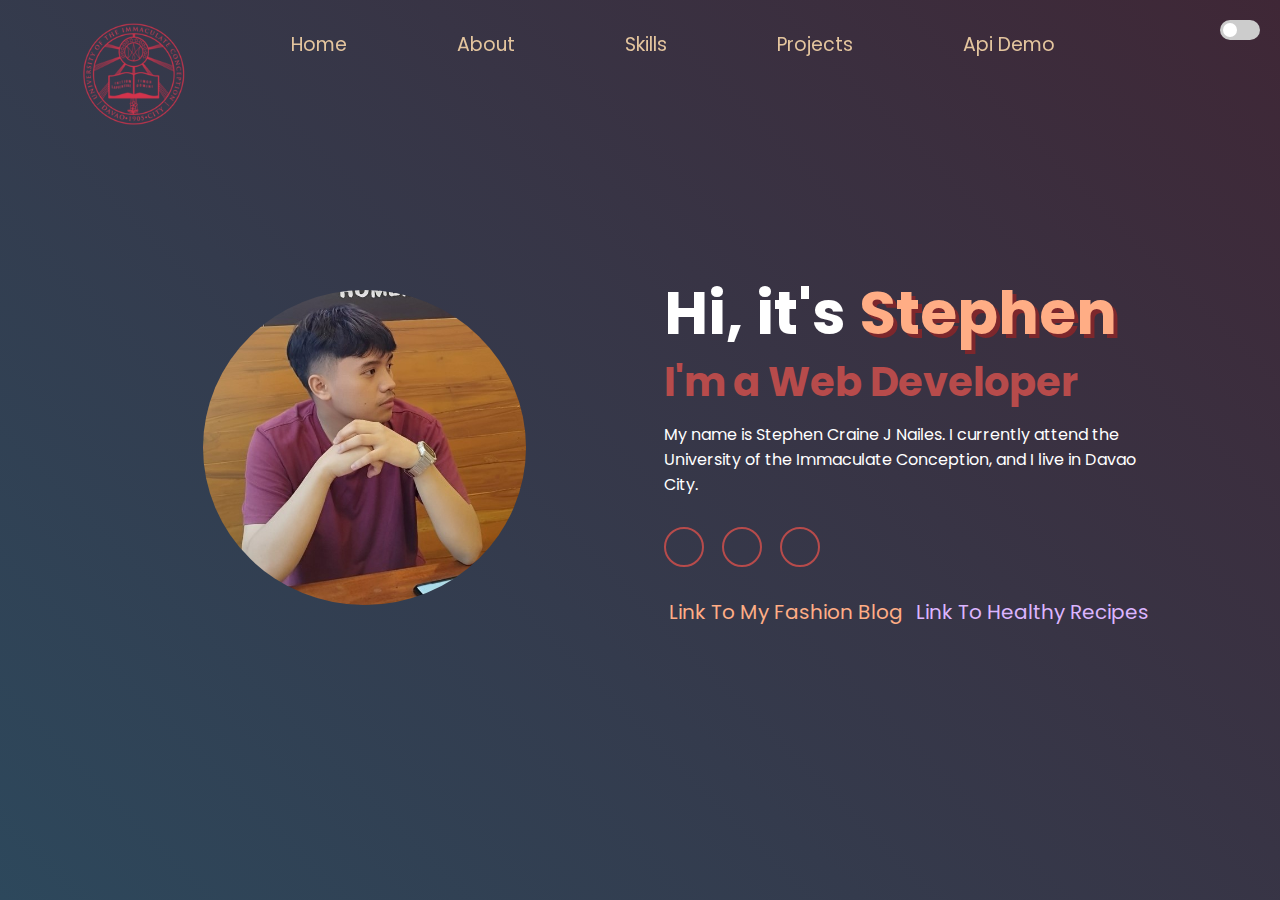
<file: index.html>
<!DOCTYPE html>
<html lang="en">
<head>
    <meta charset="UTF-8">
    <meta name="viewport" content="width=device-width, initial-scale=1.0">
    <title>Student Portfolio</title>
    <link rel="stylesheet" href="/css/style.css">
    <link rel="stylesheet" href="https://cdnjs.cloudflare.com/ajax/libs/font-awesome/6.6.0/css/all.min.css" 
          integrity="sha512-Kc323vGBEqzTmouAECnVceyQqyqdsSiqLQISBL29aUW4U/M7pSPA/gEUZQqv1cwx4OnYxTxve5UMg5GT6L4JJg==" 
          crossorigin="anonymous" referrerpolicy="no-referrer" />
</head>
<link rel="icon" href="/assets/uic-logo2.ico" type="image/x-icon">
<body>
    <header>
        <nav>
            <a href="https://www.uic.edu.ph/" target="_blank">
                <img src="/assets/UIC LOGO.png" alt="university logo" class="logo">
                    </a>
                        <ul>
                            <li><a href="index.html">Home</a></li>
                            <li><a href="about.html">About</a></li> 
                            <li><a href="skill.html">Skills</a></li> 
                            <li><a href="project.html">Projects</a></li>
                            <li><a href="api.html">Api Demo</a></li>
                        </ul>   
                    </nav>
                    <label class="switch">
                        <input type="checkbox" id="dark-mode-toggle">
                        <span class="slider round"></span>
                      </label>
                      <div class="hamburger">
                        <span></span>
                        <span></span>
                        <span></span>
                    </div>
            </header>
    <section class="home">
    <div class="home-img">
<a href="reference.html">
<img src="/assets/123.jpg" alt="profile image" class="profile-img">
    </a>
        </div>
            <div class="home-content">
                <h1>Hi, it's <span>Stephen</span></h1>
                    <h3 class="web">I'm a <span>Web Developer</span></h3>
                        <p>My name is Stephen Craine J Nailes.
                            I currently attend the University of the Immaculate Conception, and I live in Davao City.</p>
            <div class="social-icons">
                    <a href="https://github.com/Nailes-UIC" target="_blank">
                        <i class="fa-brands fa-github" aria-hidden="true"></i>
                            </a>
                                <a href="https://www.facebook.com/StephenNailes24" target="_blank">
                                    <i class="fa-brands fa-facebook" aria-hidden="true"></i>
                                </a>
                            <a href="https://www.instagram.com/stephen_selian" target="_blank">
                        <i class="fa-brands fa-instagram" aria-hidden="true"></i>
                    </a>
                </div>
            <a class="blog" href="fashion blog/fashionblog.html">Link To My Fashion Blog</a>
            <a class="food" href="/food-recipe/food.html">Link To Healthy Recipes</a>
        </div>
<script src="/javascript/script.js"></script>
</body>
</html>
</file>
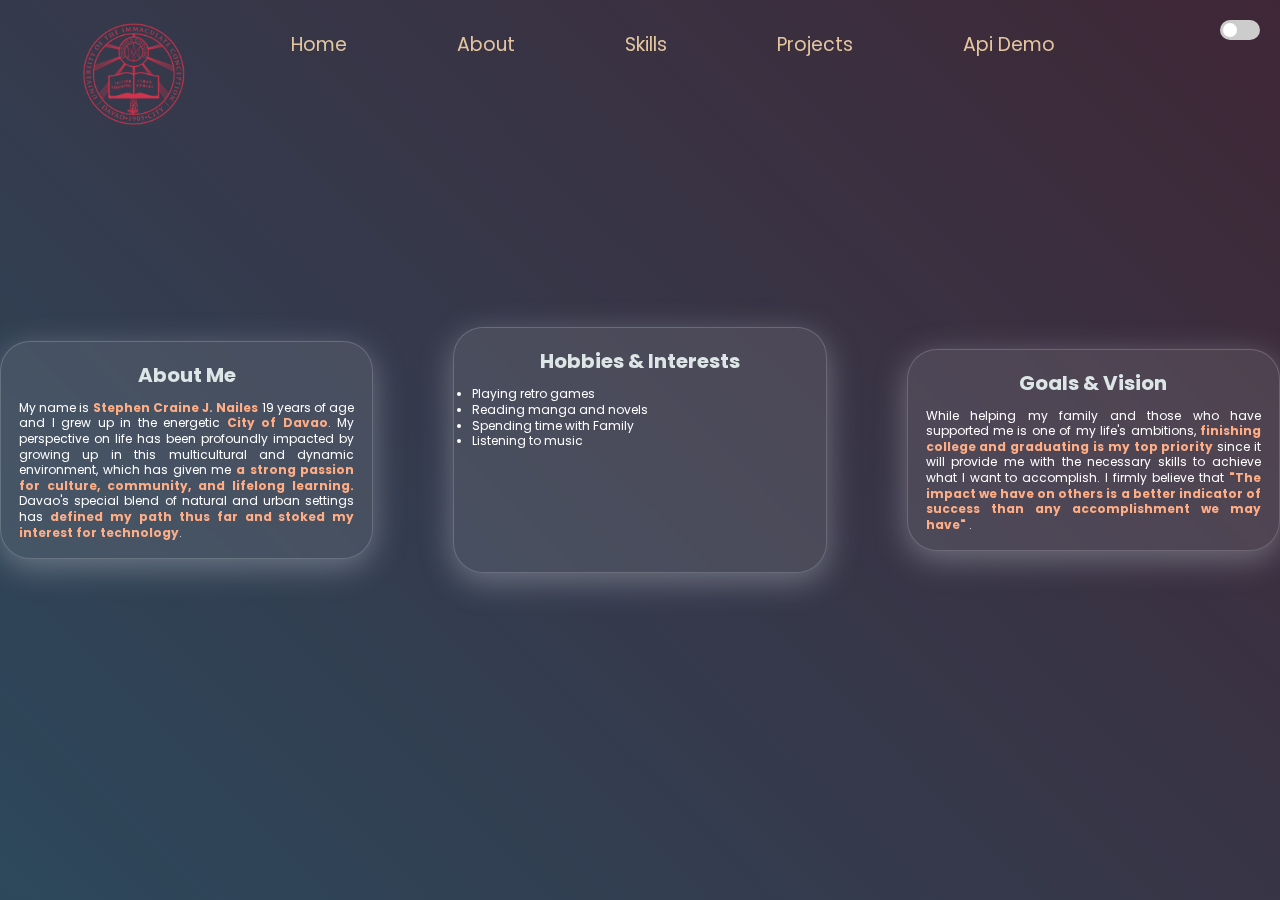
<file: about.html>
<!DOCTYPE html>
<html lang="en">
<head>
    <meta charset="UTF-8">
    <meta name="viewport" content="width=device-width, initial-scale=1.0">
    <title>Document</title>
    <link rel="stylesheet" href="/css/about.css">
    <link rel="stylesheet" href="https://cdnjs.cloudflare.com/ajax/libs/font-awesome/6.6.0/css/all.min.css" integrity="sha512-Kc323vGBEqzTmouAECnVceyQqyqdsSiqLQISBL29aUW4U/M7pSPA/gEUZQqv1cwx4OnYxTxve5UMg5GT6L4JJg==" 
    crossorigin="anonymous" referrerpolicy="no-referrer" />
</head>
<link rel="icon" href="/assets/uic-logo2.ico" type="image/x-icon">
<body>
    <header>
            <nav>
               <a href="index.html"><img src="/assets/UIC LOGO.png" alt="university logo" class="logo"></a> 
                <ul>
                   <li><a href="index.html">Home</a></li>
                   <li><a href="about.html">About</a></li> 
                   <li><a href="skill.html">Skills</a></li> 
                   <li><a href="project.html">Projects</a></li> 
                   <li><a href="api.html">Api Demo</a></li>
                </ul>
            </nav>
            <label class="switch">
                <input type="checkbox" id="dark-mode-toggle">
                <span class="slider round"></span>
              </label>
              <div class="hamburger">
                <span></span>
                <span></span>
                <span></span>
            </div>
    </header>
<section class="cont">
    
    <div class="cont-one">
        <h1 class="headline-one">About Me</h1>
        <p class="m-text">
            My name is <b class="text-a">Stephen Craine J. Nailes</b> 19 years of age
            and I grew up in the energetic<b class="text-a"> City of Davao</b>. My perspective on life has been profoundly impacted by growing up in this multicultural and dynamic environment, 
            which has given me<b class="text-a"> a strong passion for culture, community, and lifelong learning.</b>
            Davao's special blend of natural and urban settings has <b class="text-a">defined my path thus far and stoked my interest for technology</b>.
        </p>
    </div>

    <div class="cont-one">
        <h1 class="headline-two">Hobbies & Interests</h1>
        <p class="m-text">
            <li class="m-text">Playing retro games</li>
            <li class="m-text">Reading manga and novels</li>
            <li class="m-text">Spending time with Family</li>
            <li class="m-text">Listening to music</li>
            <iframe class="spotify" src="https://open.spotify.com/embed/track/0AP5VLh5KWqgfCjPNChlTy?utm_source=generator"  allow="autoplay; clipboard-write; encrypted-media; fullscreen; picture-in-picture" loading="lazy"></iframe>
        </p>
    </div>

    <div class="cont-one">
        <h1 class="headline-three">Goals & Vision</h1>
        <p class="m-text">
            While helping my family and those who have supported me is one of my life's ambitions, 
            <b class="text-a">finishing college and graduating is my top priority</b> since 
            it will provide me with the necessary skills to achieve what I want to accomplish. I firmly believe that 
            <b class="text-a">"The impact we have on others is a better indicator of success than any accomplishment we may have"</b> .
        </p>
    </div>
</section>
<script src="/javascript/script.js"></script>
</body>
</html>
</file>
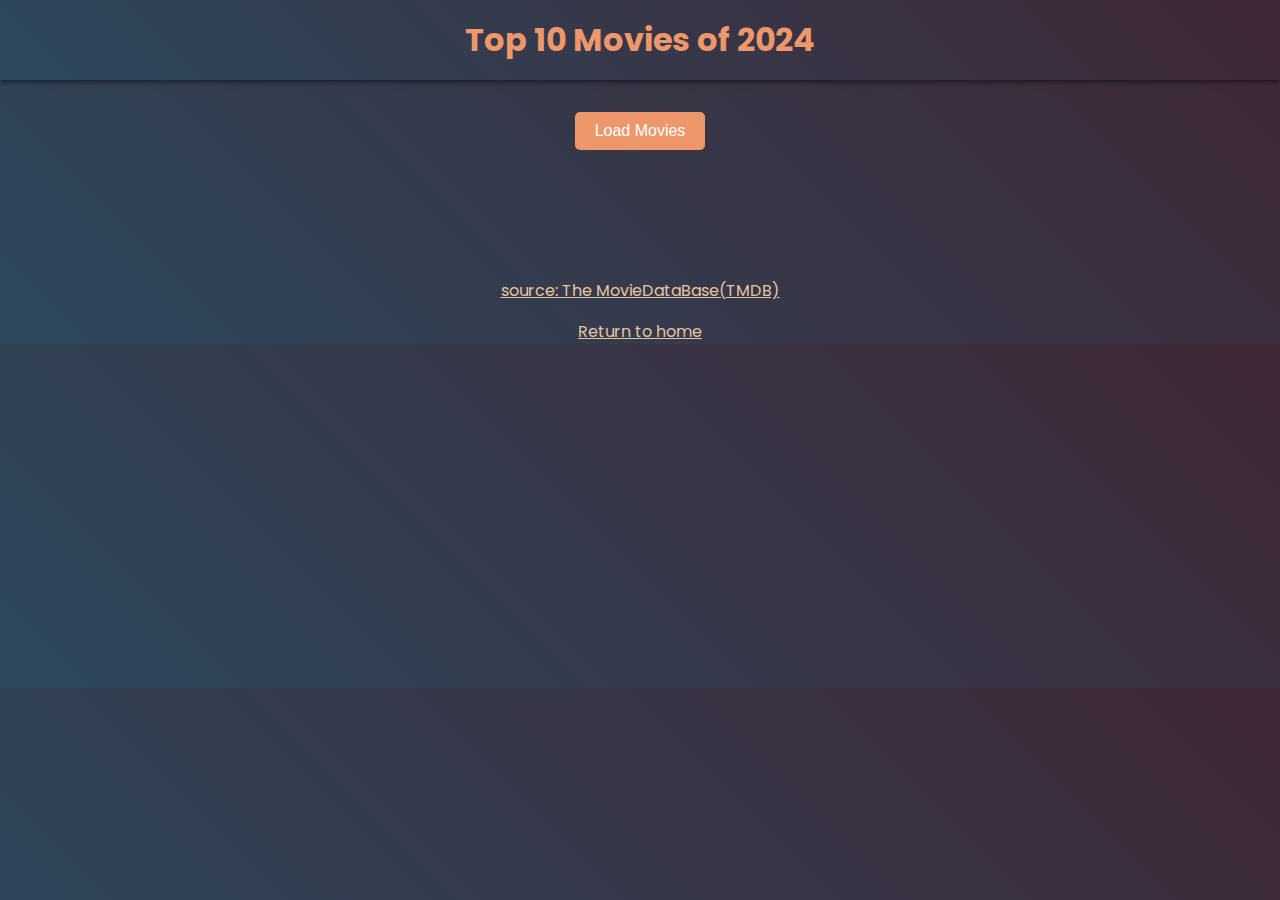
<file: api.html>
<!DOCTYPE html>
<html lang="en">
<head>
    <meta charset="UTF-8">
    <meta name="viewport" content="width=device-width, initial-scale=1.0">
    <title>Top Movies of 2024</title>
    <link rel="stylesheet" href="/css/api.css">
</head>
<body>
    <header>
        <h1>Top 10 Movies of 2024</h1>
    </header>
    <main>
        <button id="load-movies-button" class="load-movies-button">Load Movies</button>
        <div id="movies-container" class="movies-container">
          
        </div>
    </main>
    <script src="/javascript/api.js"></script>
    <a href="https://www.themoviedb.org/"><p>source: The MovieDataBase(TMDB)</p></a>
    <a href="index.html">Return to home</a>
</body>
</html>
</file>
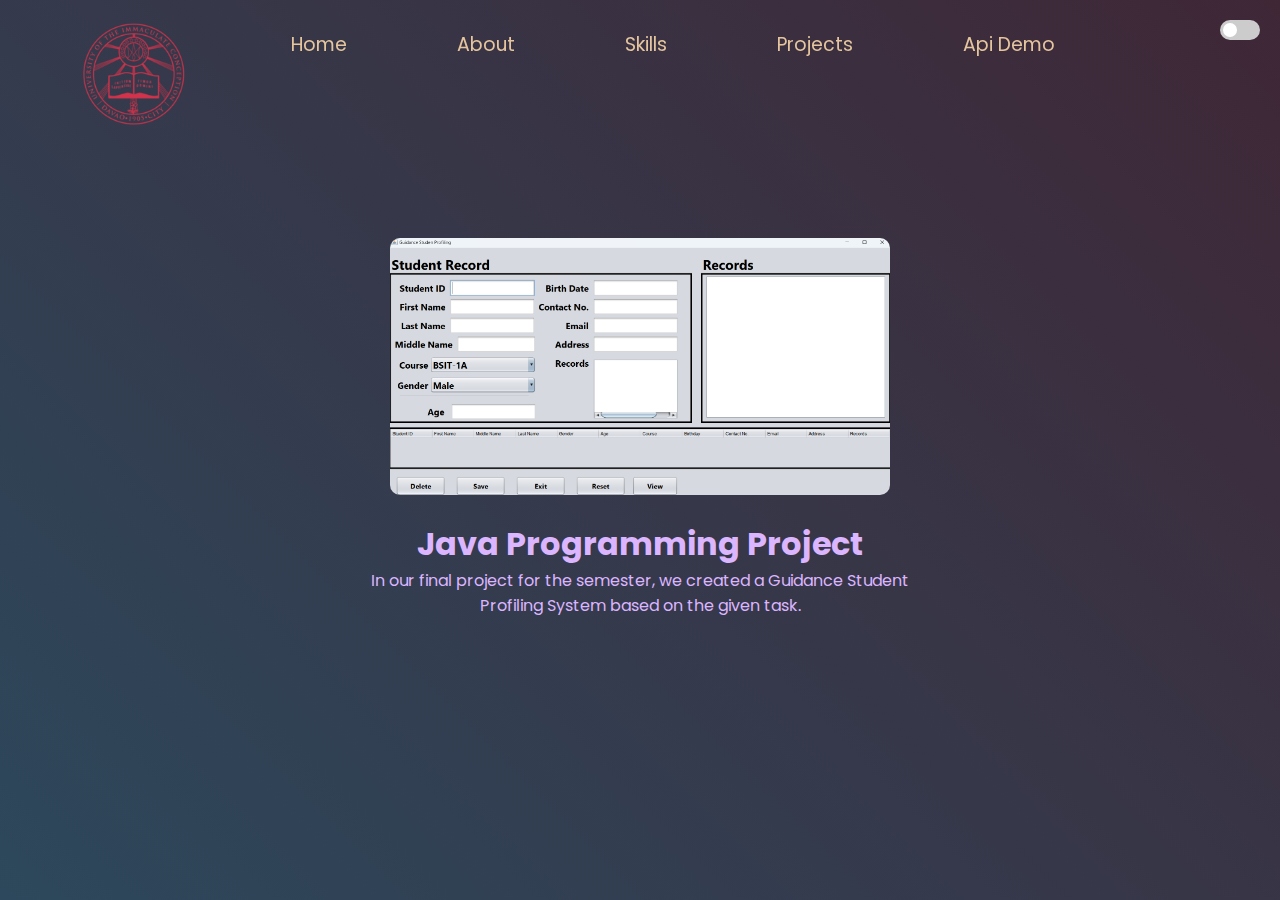
<file: project.html>
<!DOCTYPE html>
<html lang="en">
<head>
    <meta charset="UTF-8">
    <meta name="viewport" content="width=device-width, initial-scale=1.0">
    <title>Projects</title>
    <link rel="stylesheet" href="/css/project.css">
    <link rel="stylesheet" href="https://cdnjs.cloudflare.com/ajax/libs/font-awesome/6.6.0/css/all.min.css" 
    integrity="sha512-Kc323vGBEqzTmouAECnVceyQqyqdsSiqLQISBL29aUW4U/M7pSPA/gEUZQqv1cwx4OnYxTxve5UMg5GT6L4JJg==" crossorigin="anonymous" referrerpolicy="no-referrer" />
</head>
<link rel="icon" href="/assets/uic-logo2.ico" type="image/x-icon">
<body>
    <header>
        <nav>
           <a href="index.html"><img src="/assets/UIC LOGO.png" alt="university logo" class="logo"></a> 
            <ul>
               <li><a href="index.html">Home</a></li>
               <li><a href="about.html">About</a></li> 
               <li><a href="skill.html">Skills</a></li> 
               <li><a href="project.html">Projects</a></li>
               <li><a href="api.html">Api Demo</a></li> 
            </ul>   
        </nav>
        <label class="switch">
            <input type="checkbox" id="dark-mode-toggle">
            <span class="slider round"></span>
          </label>
          <div class="hamburger">
            <span></span>
            <span></span>
            <span></span>
        </div>
    </header>

    <main>
        <div class="projects-wrapper">
            <div class="projects-container">
                <div class="project active" id="project-1">
                    <img src="/assets/project1.png" alt="">
                    <div class="project-list">
                        <h1>Java Programming Project</h1>
                        <p>In our final project for the semester, we created a Guidance Student Profiling System based on the given task.</p>
                    </div>
                </div>

                <div class="project" id="project-2">
                    <img src="/assets/project2.png" alt="">
                    <div class="project-list">
                        <h1>Web Development Project</h1>
                        <p>Created a Landing page using Figma for our activity.</p>
                    </div>
                </div>

                <div class="project" id="project-3">
                    <img src="/assets/project3.png" alt="">
                    <div class="project-list">
                        <h1>Reservify</h1>
                        <p>A semester long project made by our group, key features are booking equipments and rooms with database.</p>
                    </div>
                </div>

                <div class="project" id="project-4">
                    <img src="/assets/project4.png" alt="">
                    <div class="project-list">
                        <h1>Edu-Track</h1>
                        <p>Proposed application to be made for our object-oriented-programming using java, key features are students and teachers keeping 
                            track of tasks, grades, and being able to make notes for subjects.
                        </p>
                    </div>
                </div>
            </div>
            <button id="prev-btn" class="arrow-btn prev"><i class="fas fa-chevron-left"></i></button>
            <button id="next-btn" class="arrow-btn next"><i class="fas fa-chevron-right"></i></button>
        </div>
    </main>

    <script src="/javascript/script.js"></script>
    <script src="/javascript/project.js"></script>
</body>
</html>
</file>
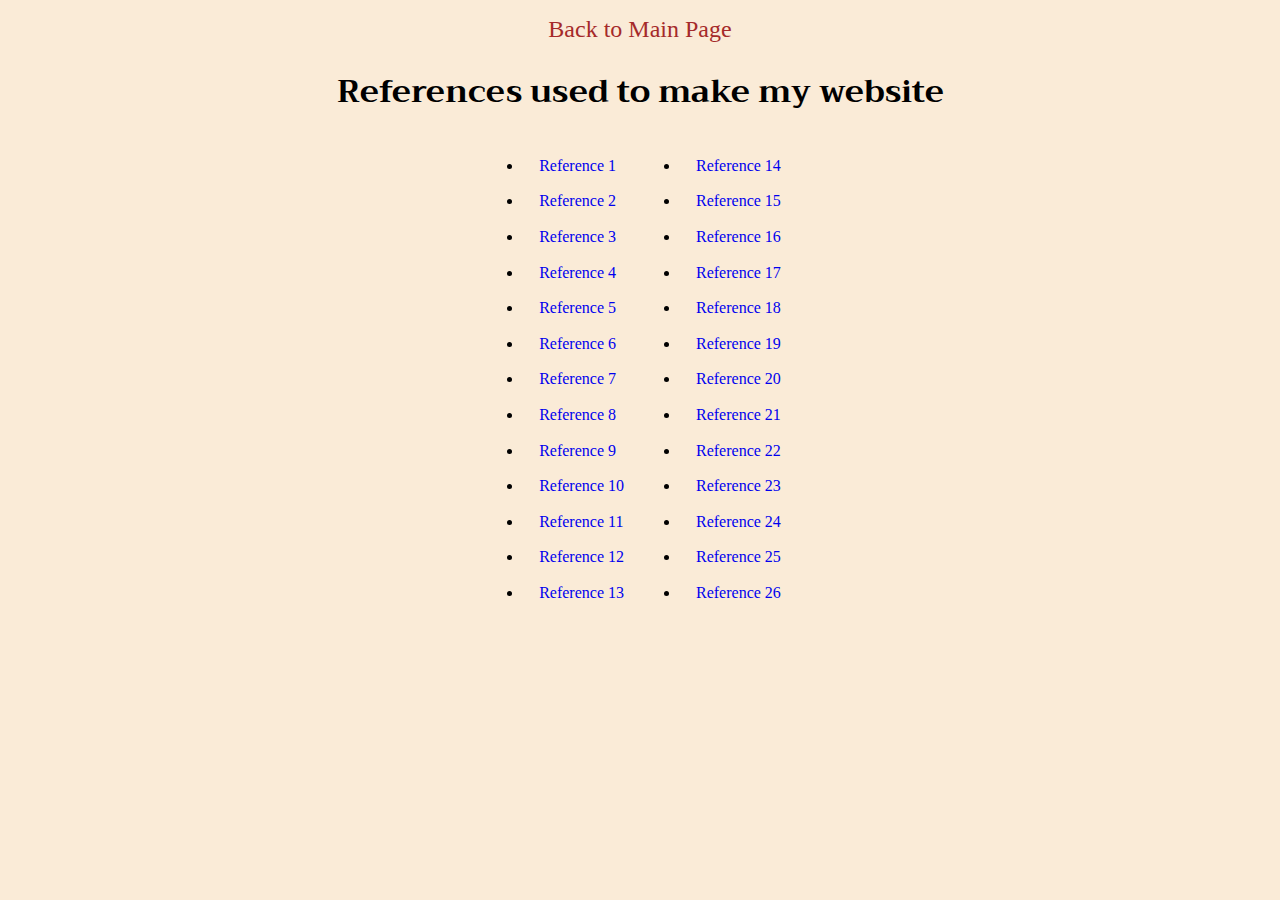
<file: reference.html>
<!DOCTYPE html>
<html lang="en">
<head>
    <meta charset="UTF-8">
    <meta name="viewport" content="width=device-width, initial-scale=1.0">
    <title>Reference Page</title>
    <link rel="stylesheet" href="https://fonts.googleapis.com/css?family=Trirong">

    <style>
    body{
    text-align: center;
    padding: 8px;
    cursor: url(/assets/cr1.png), default;
    background-color: antiquewhite;
    overflow: hidden;
    animation: transitionIn 0.75s;
    }
    @keyframes transitionIn {
    from{
        opacity: 0;
        transform: rotateX(-10deg);
    }

    to{
        opacity: 1;
        transform: rotateX(0);
    }
    }   
    .container {
    display: flex;
    justify-content: center; 
    align-items: center;
    padding: -1.1rem;
    }
    .list {
    text-align: left;
    }
    ul li {
    margin-bottom: 1.1rem;
    }
    ul li a{
    text-decoration: none;
    padding: 1rem;
    }
    h1{
        font-family: "Trirong", serif;
    }
    #back{
        font-size: 1.5rem;
        color: brown;
    }
    </style>

</head>
<link rel="icon" href="/assets/stack-of-books.ico" type="image/x-icon">
<body>
    <a href="/index.html" style="text-decoration: none;" id="back">Back to Main Page</a>
    <h1>References used to make my website</h1>
    <div class="container">
        <div class="list">
                <ul >
                    <li><a href="https://www.youtube.com/watch?v=-u3vE84Wo_U" target="_blank">Reference 1</a></li>
                    <li><a href="https://www.youtube.com/watch?v=3HRvb2tLqF4" target="_blank">Reference 2</a></li>    
                    <li><a href="https://www.youtube.com/watch?v=urVcJC37Vb0" target="_blank">Reference 3</a></li>
                    <li><a href="https://www.youtube.com/watch?v=mtXM87QMSi8" target="_blank">Reference 4</a></li>
                    <li><a href="https://stackoverflow.com/questions/8384751/css-text-gradient" target="_blank">Reference 5</a></li>
                    <li><a href="https://www.w3schools.com/css/css_align.asp" target="_blank">Reference 6</a></li>
                    <li><a href="https://www.w3schools.com/css/css_navbar.asp" target="_blank">Reference 7</a></li>
                    <li><a href="https://www.w3schools.com/css/css3_borders.asp" target="_blank">Reference 8</a></li>
                    <li><a href="https://www.w3schools.com/css/css3_animations.asp" target="_blank">Reference 9</a></li>
                    <li><a href="https://www.w3schools.com/css/css3_images.asp" target="_blank">Reference 10</a></li>
                    <li><a href="https://www.w3schools.com/css/css3_flexbox.asp" target="_blank">Reference 11</a></li>
                    <li><a href="https://www.w3schools.com/css/css3_2dtransforms.asp" target="_blank">Reference 12</a></li>
                    <li><a href="https://www.w3schools.com/css/css_z-index.asp" target="_blank">Reference 13</a></li>
                </ul>
            </div>
            <div class="list">
                    <ul >
                        <li><a href="https://kb.blackbaud.com/knowledgebase/Article/103613" target="_blank">Reference 14</a></li>
                        <li><a href="https://stackoverflow.com/questions/11488960/how-do-i-put-my-websites-logo-to-be-the-icon-image-in-browser-tabs" target="_blank">Reference 15</a></li>    
                        <li><a href="https://www.w3schools.com/css/css_font_google.asp" target="_blank">Reference 16</a></li>
                        <li><a href="https://www.youtube.com/watch?v=zWB219zf1og" target="_blank">Reference 17</a></li>
                        <li><a href="https://www.w3schools.com/css/css_padding.asp" target="_blank">Reference 18</a></li>
                        <li><a href="https://developer.mozilla.org/en-US/docs/Web/CSS/position" target="_blank">Reference 19</a></li>
                        <li><a href="https://learn.shayhowe.com/advanced-html-css/transitions-animations/" target="_blank">Reference 20</a></li>
                        <li><a href="https://www.youtube.com/watch?v=Zz8A4NqoLrE" target="_blank">Reference 21</a></li>
                        <li><a href="https://www.w3schools.com/css/css_boxmodel.asp" target="_blank">Reference 22</a></li>
                        <li><a href="https://www.freeconvert.com/png-to-ico" target="_blank">Reference 23</a></li>
                        <li><a href="https://ezgif.com/" target="_blank">Reference 24</a></li>
                        <li><a href="https://www.youtube.com/watch?v=6-QoF1qY9Bw" target="_blank">Reference 25</a></li>
                        <li><a href="https://learn.shayhowe.com/html-css/setting-backgrounds-and-gradients/" target="_blank">Reference 26</a></li>
                    </ul>
                </div>
                </div>
</body>
</html>
</file>
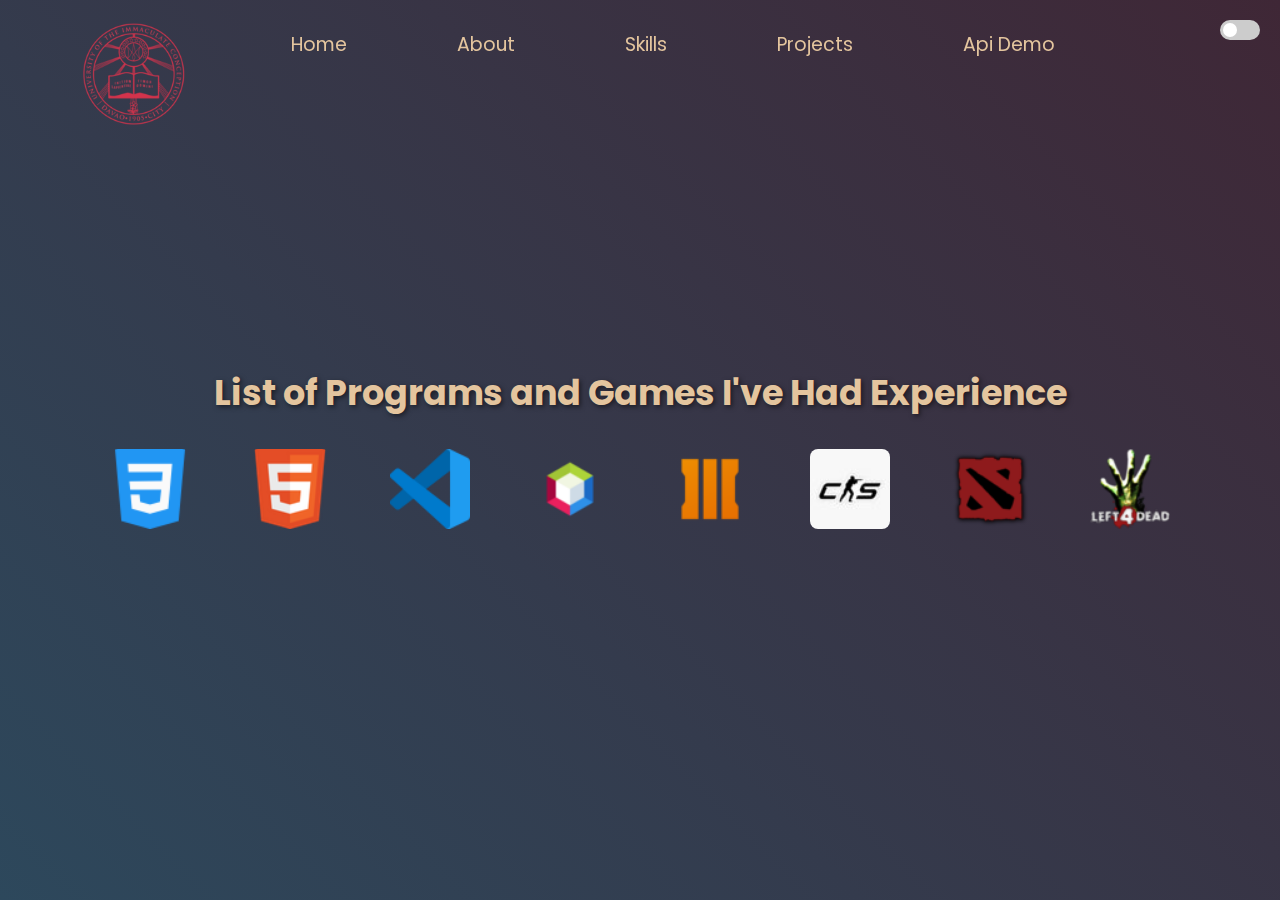
<file: skill.html>
<!DOCTYPE html>
<html lang="en">
<head>
    <meta charset="UTF-8">
    <meta name="viewport" content="width=device-width, initial-scale=1.0">
    <title>Document</title>
    <link rel="stylesheet" href="/css/skill.css">
    <link rel="stylesheet" href="https://cdnjs.cloudflare.com/ajax/libs/font-awesome/6.6.0/css/all.min.css" integrity="sha512-Kc323vGBEqzTmouAECnVceyQqyqdsSiqLQISBL29aUW4U/M7pSPA/gEUZQqv1cwx4OnYxTxve5UMg5GT6L4JJg==" crossorigin="anonymous" referrerpolicy="no-referrer">
    <link rel="icon" href="/assets/uic-logo2.ico" type="image/x-icon">
</head>
<body>
    <header>
        <nav>
            <a href="index.html"><img src="/assets/UIC LOGO.png" alt="university logo" class="logo"></a>
            <ul>
                <li><a href="index.html">Home</a></li>
                <li><a href="about.html">About</a></li>
                <li><a href="skill.html">Skills</a></li>
                <li><a href="project.html">Projects</a></li>
                <li><a href="api.html">Api Demo</a></li>
            </ul>
        </nav>
        <label class="switch">
            <input type="checkbox" id="dark-mode-toggle">
            <span class="slider round"></span>
        </label>
        <div class="hamburger">
            <span></span>
            <span></span>
            <span></span>
        </div>
    </header>
    <div class="container">
        <h2 id="listS">List of Programs and Games I've Had Experience</h2>
        <div class="row">
            <div class="column-skill"><img src="/assets/css.png" alt="CSS"></div>
            <div class="column-skill"><img src="/assets/html.png" alt="HTML"></div>
            <div class="column-skill"><img src="/assets/vscode.png" alt="VS Code"></div>
            <div class="column-skill"><img src="/assets/netbeans.png" alt="NetBeans"></div>
            <div class="column-skill"><img src="/assets/cod.png" alt="cod"></div>
            <div class="column-skill"><img src="/assets/csgo.jpg" alt="csgo"></div>
            <div class="column-skill"><img src="/assets/dota2.png" alt="dota"></div>
            <div class="column-skill"><img src="/assets/l4d2.png" alt="l4d2"></div>
        </div>
    </div>
    
    <script src="/javascript/script.js"></script>
</body>
</html>
</file>
<file: css/style.css>
@import url('https://fonts.googleapis.com/css2?family=Poppins:wght@400;700&display=swap');

* {
    margin: 0;
    padding: 0;
    box-sizing: border-box;
    text-decoration: none;
    border: none;
    outline: none;
    font-family: 'Poppins', sans-serif;
}
/*---------------------------------------------Landing Page---------------------------------------*/
html {
    font-size: 62.5%;
    overflow-y: scroll; 
    overflow: hidden;
}
body {
    width: 100%;
    height: 100vh;
    overflow-x: hidden;
    color: white;
    background-size: cover;
    display: flex;
    background:linear-gradient(225deg, #3f2736 0%, #2d485c 100%);
    animation: transitionIn 0.75s;
}
@keyframes transitionIn {
    from{
        opacity: 0;
        transform: rotateX(-10deg);
    }

    to{
        opacity: 1;
        transform: rotateX(0);
    }
}
/*----------------------------------------------------------------Navigation Bar----------------------------------------------------------------*/
header {
    position: fixed;
    top: 0;
    left: 0;
    width: 100%;
    padding: 1rem 9%;
    background-color: transparent;
    filter: drop-shadow(10px);
    display: flex;
    justify-content: space-between;
    align-items: center;
    z-index: 100;
}
.logo {
    position: absolute;
    top: 2rem;
    left: 8rem;
    width: 108px;
    height: auto;
    border-radius: 60%; 
    transition: transform 0.3s ease, filter 0.3s ease;
}
.logo:hover {
    transform: scale(1.1);  
    filter: drop-shadow(0 0 20px #ee976b);
}
nav {
    width: 100%;
    display: flex;
    justify-content: space-between;
    align-items: center;
    padding: 2rem 9%;
    z-index: 1000;
}
nav ul {
    display: flex;
    justify-content: center;
    gap: 8rem;
    list-style: none;
}
nav ul a {
    color: #E4C59E;
    padding: 5px 15px;
    border-radius: 5px;
    font-size: 19px;
    text-decoration: none;
    position: relative;  
    transition: all 0.3s ease;
}
nav a:hover {
    color: #ee976b; 
}

nav ul a::before {
    content: "";
    position: absolute;
    bottom: -5px;
    left: 0;
    width: 100%;
    height: 2px;
    background-color: #E4C59E;
    transform: scaleX(0);
    transform-origin: center;  
    transition: transform 0.6s ease;
}
nav ul a:hover::before {
    transform: scaleX(1);  
}
/*---------------------------------------------------------------------------Home Page---------------------------------------------------------*/
section {
    min-height: 100vh;
    padding: 5rem 9% 5rem;
}
.home {
    display: flex;
    justify-content: center;
    align-items: center;
    gap: 8rem;
    
}
.home-img {
    border-radius: 50%;
    margin-left: 30px;
    text-align: right;
    padding: 4rem;
}
.blog {
    font-size: 2rem;
    color: #FFAD85;
    padding: 0.5rem;
}
.food {
    font-size: 2rem;
    color: #dcb5ff;
    padding: 0.5rem;
}
/*-------------------------------------------------------------------------Profile----------------------------------------------------*/
.profile-img {
    position: relative;
    width: 28vw;
    border-radius: 50%;
    box-shadow: 0 0.25px solid #dcb5ff;
    cursor: pointer;
    transition: 0.2s linear;
    padding: 1.8rem;
    border-radius: 60%; 
    transition: transform 0.4s ease;
}
.profile-img:hover {
    transform: scale(1.1); 
}
/*-------------------------------------------------------------Home content--------------------------------------------------------------*/
.home-content h1 {
    font-size: 6rem;
    font-weight: 700;
    line-height: 1.3;
}
.home-content h1 span{
    color: #FFAD85;
    text-shadow: 4px 4px #7D272C; 
}
.home-content h3 {
    font-size: 4rem;
    margin-bottom: 1rem;
    font-weight: 700;
}
.home-content p {
    font-size: 1.6rem;  
}
.web{
    color:#b74b4b;
    font-weight: 700;
}
/*-------------------------------------------------------------------Icons---------------------------------------------------------------*/
.social-icons a {
    display: inline-flex;
    justify-content: center;
    align-items: center;
    width: 4rem;
    height: 4rem;
    background-color: transparent;
    border: 0.2rem solid #b74b4b;
    font-size: 2rem;
    border-radius: 50%;
    margin: 3rem 1.5rem 3rem 0;
    transition: 0.3s ease;
    color: #b74b4b;
}
.social-icons a:hover {
    color: #1D2A40;
    transform: scale(1.3) translateY(-5px);
    background-color: #b74b4b;
    box-shadow: 0  0 25px #b74b4b;
}
@media (max-width: 768px) {
    nav ul {
        display: none; 
        flex-direction: column;
        position: absolute;
        top: 60px;
        right: 0;
        background-color: rgba(29, 29, 29, 0.8);
        width: 100%;
        height: 100vh;
        align-items: center;
        justify-content: center;
        opacity: 0; 
        transform: translateY(-20px); 
        transition: transform 0.4s ease, opacity 0.4s ease-in; 
    }
        
        .hamburger {
            display: flex;
            flex-direction: column;
            cursor: pointer;
            z-index: 1001;
            position: absolute;
            right: 5%; 
            top: 4rem; 
        }
    
        .hamburger span {
            width: 35px;
            height: 4px;
            background-color: #fff;
            margin: 5px 0;
            transition: 0.4s;
        }

        .nav-active {
            display: flex; 
            opacity: 1; 
            transform: translateY(0); 
            transition: transform 0.4s ease-in-out;
        }
    }
    
/*------------------------------------------------------------Dark Mode--------------------------------------------------- */
body.dark-mode {
    background: linear-gradient(225deg, #1d1d1d 0%, #3f3f3f 100%);
    color: #f5f5f5;
}
body.dark-mode nav ul a {
    color: #cccccc;
}
body.dark-mode nav ul a:hover {
    color: #ff976b;
}
body.dark-mode .home-content h1 span {
    color: #ffad85;
}
body.dark-mode .cont-one {
    color: #cccccc;
}
body.dark-mode .social-icons a {
    background-color: #333;
    border-color: #444;
    color: #ffffff;
}
body.dark-mode .social-icons a:hover {
    background-color: #ff976b;
    box-shadow: 0 0 25px #ff976b;
}
body.dark-mode #listS {
    color: #ffad85;
}
/*----------------------------------------------------------------------button-------------------------------------------------------------------*/
.switch {
    position: absolute;
    top: 20px;
    right: 20px;
    display: inline-block;
    width: 40px;  
    height: 20px;
    z-index: 1000;   
}
.switch input {
    opacity: 0;
    width: 0;
    height: 0;
}
.slider {
    position: absolute;
    cursor: pointer;
    top: 0;
    left: 0;
    right: 0;
    bottom: 0;
    background-color: #ccc;
    transition: .4s;
    border-radius: 20px; 
}
.slider:before {
    position: absolute;
    content: "";
    height: 14px;  
    width: 14px;   
    left: 3px;
    bottom: 3px;
    background-color: white;
    transition: .4s;
    border-radius: 50%;  
}
input:checked + .slider {
    background-color: #333;
}
input:checked + .slider:before {
    transform: translateX(20px);
}
.slider.round {
    border-radius: 20px;
}

.slider.round:before {
    border-radius: 50%;
}
/*----------------------------------------------------------------------Burger-------------------------------------------------------------------*/
.hamburger.toggle span:nth-child(1) {
    transform: rotate(-40deg) translate(-5px, 6px);
}

.hamburger.toggle span:nth-child(2) {
    opacity: 0;
}

.hamburger.toggle span:nth-child(3) {
    transform: rotate(40deg) translate(-5px, -6px);
}


@media (max-width: 768px) {
    .logo {
        position: fixed; 
        margin-bottom: 5rem;
        top: 2rem;
        left: 2rem;
    }
    .home {
        flex-direction: column;
        text-align: center;
        padding: 2rem;
    }
    .home-img {
        margin: 0 auto 2rem;
        padding: 2rem;
    }
    .profile-img {
        margin-top: 10rem;
        width: 70vw;
    }
    .home-content h1 {
        font-size: 4rem;
    }
    .home-content h3 {
        font-size: 3.4em;
    }
    .home-content p {
        font-size: 2.5rem;
        text-align: center;
    }
    .social-icons {
        justify-content: center;
    }
    .blog, .food {
        font-size: 2rem;
        display: block;
        margin: 1rem auto;
    }
}
</file>
<file: css/about.css>
@import url('https://fonts.googleapis.com/css2?family=Poppins:wght@400;700&display=swap');

* {
    margin: 0;
    padding: 0;
    box-sizing: border-box;
    text-decoration: none;
    border: none;
    outline: none;
    font-family: 'Poppins', sans-serif;
}
/*---------------------------------------------Landing Page---------------------------------------*/
html {
    font-size: 62.5%;
    overflow-y: scroll; 
    overflow: hidden;
}
body {
    width: 100%;
    height: 100vh;
    overflow-x: hidden;
    color: white;
    background-size: cover;
    display: flex;
    background:linear-gradient(225deg, #3f2736 0%, #2d485c 100%);
    animation: transitionIn 0.75s;
}
@keyframes transitionIn {
    from{
        opacity: 0;
        transform: rotateX(-10deg);
    }

    to{
        opacity: 1;
        transform: rotateX(0);
    }
}
/*----------------------------------------------------------------Navigation Bar----------------------------------------------------------------*/
header {
    position: fixed;
    top: 0;
    left: 0;
    width: 100%;
    padding: 1rem 9%;
    background-color: transparent;
    filter: drop-shadow(10px);
    display: flex;
    justify-content: space-between;
    align-items: center;
    z-index: 100;
}
.logo {
    position: absolute;
    top: 2rem;
    left: 8rem;
    width: 108px;
    height: auto;
    border-radius: 60%; 
    transition: transform 0.3s ease, filter 0.3s ease;
}
.logo:hover {
    transform: scale(1.1);  
    filter: drop-shadow(0 0 20px #ee976b);
}
nav {
    width: 100%;
    display: flex;
    justify-content: space-between;
    align-items: center;
    padding: 2rem 9%;
    z-index: 1000;
}
nav ul {
    display: flex;
    justify-content: center;
    gap: 8rem;
    list-style: none;
}
nav ul a {
    color: #E4C59E;
    padding: 5px 15px;
    border-radius: 5px;
    font-size: 19px;
    text-decoration: none;
    position: relative;  
    transition: all 0.3s ease;
}
nav a:hover {
    color: #ee976b; 
}

nav ul a::before {
    content: "";
    position: absolute;
    bottom: -5px;
    left: 0;
    width: 100%;
    height: 2px;
    background-color: #E4C59E;
    transform: scaleX(0);
    transform-origin: center;  
    transition: transform 0.6s ease;
}
nav ul a:hover::before {
    transform: scaleX(1);  
}
/*-------------------------------------------------------------About Page------------------------------------------------------------------------*/
.cont {
    display: flex;
    justify-content: space-between;
    align-items: center;
    height: 100vh;
    gap: 8rem;
    margin: auto;
}
/*-------------------------------------------------------------Flex Box------------------------------------------------------------------------*/
.cont-one{
    background: rgba( 255, 255, 255, 0.1 );
    padding: 1.8rem;
    max-width: 600px;
    flex-basis: 50%;
    text-align: justify;
    color: white;
    backdrop-filter: blur( 1.5px );
    border-radius: 3rem;
    -webkit-backdrop-filter: blur(18px);
    box-shadow: 0 8px 32px 0 rgba(212, 213, 226, 0.37);
    border: 1px solid rgba( 255, 255, 255, 0.18 );
}
/*-------------------------------------------------------------Text------------------------------------------------------------------------*/
.headline-one, .headline-two, .headline-three{
    font-size: 2rem;
    margin-bottom: 1rem;
    text-align: center;
    color: rgb(220, 230, 230);
}
.m-text {
    font-size: 1.2rem;
    line-height: 1.3;
}
.text-a{
    color: #FFAD85;
}
.spotify{
    width: 100%;
    height: 10rem;
    padding: 1rem;
}

@media (max-width: 768px) {
    nav ul {
        display: none; 
        flex-direction: column;
        position: absolute;
        top: 60px;
        right: 0;
        background-color: rgba(29, 29, 29, 0.8);
        width: 100%;
        height: 100vh;
        align-items: center;
        justify-content: center;
        opacity: 0; 
        transform: translateY(-20px); 
        transition: transform 0.4s ease, opacity 0.4s ease-in; 
    }
        
        .hamburger {
            display: flex;
            flex-direction: column;
            cursor: pointer;
            z-index: 1001;
            position: absolute;
            right: 5%; 
            top: 4rem; 
        }
    
        .hamburger span {
            width: 35px;
            height: 4px;
            background-color: #fff;
            margin: 5px 0;
            transition: 0.4s;
        }

        .nav-active {
            display: flex; 
            opacity: 1; 
            transform: translateY(0); 
            transition: transform 0.4s ease-in-out;
        }
    }
    
    .switch {
        position: absolute;
        top: 20px;
        right: 20px;
        display: inline-block;
        width: 40px;  
        height: 20px;
        z-index: 1000;   
    }
    .switch input {
        opacity: 0;
        width: 0;
        height: 0;
    }
    .slider {
        position: absolute;
        cursor: pointer;
        top: 0;
        left: 0;
        right: 0;
        bottom: 0;
        background-color: #ccc;
        transition: .4s;
        border-radius: 20px; 
    }
    .slider:before {
        position: absolute;
        content: "";
        height: 14px;  
        width: 14px;   
        left: 3px;
        bottom: 3px;
        background-color: white;
        transition: .4s;
        border-radius: 50%;  
    }
    input:checked + .slider {
        background-color: #333;
    }
    input:checked + .slider:before {
        transform: translateX(20px);
    }
    .slider.round {
        border-radius: 20px;
    }
    
    .slider.round:before {
        border-radius: 50%;
    }
    /*----------------------------------------------------------------------Burger-------------------------------------------------------------------*/
    .hamburger.toggle span:nth-child(1) {
        transform: rotate(-40deg) translate(-5px, 6px);
    }
    
    .hamburger.toggle span:nth-child(2) {
        opacity: 0;
    }
    
    .hamburger.toggle span:nth-child(3) {
        transform: rotate(40deg) translate(-5px, -6px);
    }

    body.dark-mode {
    background: linear-gradient(225deg, #1d1d1d 0%, #3f3f3f 100%);
    color: #f5f5f5;
}
body.dark-mode nav ul a {
    color: #cccccc;
}
body.dark-mode nav ul a:hover {
    color: #ff976b;
}
body.dark-mode .home-content h1 span {
    color: #ffad85;
}
body.dark-mode .cont-one {
    
    color: #cccccc;
}
body.dark-mode .social-icons a {
    background-color: #333;
    border-color: #444;
    color: #ffffff;
}
body.dark-mode .social-icons a:hover {
    background-color: #ff976b;
    box-shadow: 0 0 25px #ff976b;
}
body.dark-mode #listS {
    color: #ffad85;
}

@media (max-width: 768px) {
    .cont {
        flex-direction: column;
        align-items: center;
        gap: 2rem;
        padding: 1rem;
    }
    .cont-one {
        max-width: auto; 
        margin: auto;
        text-align: justify;
        box-shadow: 0 4px 16px rgba(0, 0, 0, 0.2); 
    }
    .headline-one, .headline-two, .headline-three {
        font-size: 4em; 
        text-align: center;
    }
    .m-text {
        font-size: 2.2em; 
        line-height: 2rem; 
    }
    .spotify {
        width: 100%;
        height: 10rem;
        margin-top: 1rem;
    }
    .logo {
        display: none;
    }
}
@media (max-width: 300px) {
    html { font-size: 70%; }
}
</file>
<file: css/api.css>
@import url('https://fonts.googleapis.com/css2?family=Poppins:wght@400;700&display=swap');
body {
    font-family: 'Poppins', sans-serif; 
    margin: 0;
    padding: 0;
    background:linear-gradient(225deg, #3f2736 0%, #2d485c 100%);
    color: #fff;
    text-align: center;
}

header {
    background:linear-gradient(225deg, #3f2736 0%, #2d485c 100%);
    padding: 1rem;
    box-shadow: 0 2px 5px rgba(0, 0, 0, 0.5);
}

header h1 {
    margin: 0;
    font-size: 2rem;
    color: #ee976b;
}

main {
    padding: 2rem;
}

.movies-container {
    display: grid;
    grid-template-columns: repeat(auto-fit, minmax(200px, 1fr));
    gap: 2rem;
    justify-content: center;
    padding: 2rem;
}

.movie-card {
    background-color: #24243e;
    border-radius: 10px;
    overflow: hidden;
    text-align: center;
    box-shadow: 0 4px 8px rgba(0, 0, 0, 0.3);
    transition: transform 0.3s;
}

.movie-card:hover {
    transform: scale(1.05);
}

.movie-card img {
    width: 100%;
    height: 300px;
    object-fit: cover;
}

.movie-card h3 {
    margin: 1rem 0;
    font-size: 1.2rem;
    color: #e4c59e;
}

.movie-card p {
    font-size: 0.9rem;
    padding: 0 1rem 1rem;
    color: #ccc;
}

.load-movies-button {
    background-color: #ee976b;
    color: #fff;
    border: none;
    padding: 10px 20px;
    font-size: 1rem;
    cursor: pointer;
    border-radius: 5px;
    margin-bottom: 1rem;
}

.load-movies-button:hover {
    background-color: #d86f50;
}

a{
    color: #e4c59e;
}
</file>
<file: css/project.css>
@import url('https://fonts.googleapis.com/css2?family=Poppins:wght@400;700&display=swap');

* {
    margin: 0;
    padding: 0;
    box-sizing: border-box;
    text-decoration: none;
    border: none;
    outline: none;
    font-family: 'Poppins', sans-serif;
}
/*---------------------------------------------Landing Page---------------------------------------*/
html {
    font-size: 62.5%;
    overflow-y: scroll; 
    overflow: hidden;
}
body {
    width: 100%;
    height: 100vh;
    overflow-x: hidden;
    color: white;
    background-size: cover;
    display: flex;
    background:linear-gradient(225deg, #3f2736 0%, #2d485c 100%);
    animation: transitionIn 0.75s;
}
@keyframes transitionIn {
    from{
        opacity: 0;
        transform: rotateX(-10deg);
    }

    to{
        opacity: 1;
        transform: rotateX(0);
    }
}
/*----------------------------------------------------------------Navigation Bar----------------------------------------------------------------*/
header {
    position: fixed;
    top: 0;
    left: 0;
    width: 100%;
    padding: 1rem 9%;
    background-color: transparent;
    filter: drop-shadow(10px);
    display: flex;
    justify-content: space-between;
    align-items: center;
    z-index: 100;
}
.logo {
    position: absolute;
    top: 2rem;
    left: 8rem;
    width: 108px;
    height: auto;
    border-radius: 60%; 
    transition: transform 0.3s ease, filter 0.3s ease;
}
.logo:hover {
    transform: scale(1.1);  
    filter: drop-shadow(0 0 20px #ee976b);
}
nav {
    width: 100%;
    display: flex;
    justify-content: space-between;
    align-items: center;
    padding: 2rem 9%;
    z-index: 1000;
}
nav ul {
    display: flex;
    justify-content: center;
    gap: 8rem;
    list-style: none;
}
nav ul a {
    color: #E4C59E;
    padding: 5px 15px;
    border-radius: 5px;
    font-size: 19px;
    text-decoration: none;
    position: relative;  
    transition: all 0.3s ease;
}
nav a:hover {
    color: #ee976b; 
}

nav ul a::before {
    content: "";
    position: absolute;
    bottom: -5px;
    left: 0;
    width: 100%;
    height: 2px;
    background-color: #E4C59E;
    transform: scaleX(0);
    transform-origin: center;  
    transition: transform 0.6s ease;
}
nav ul a:hover::before {
    transform: scaleX(1);  
}
/*----------------------------------------------------------------------Project-------------------------------------------------------------------*/
.projects-wrapper {
    position: relative;
    max-width: auto;
    padding: 10rem;
    margin: 0 auto;
    height: 100vh; 
    display: flex;
    align-items: center;
    justify-content: center;
    justify-content: flex-start;
    overflow: hidden;
    padding: 2rem; 
}

.projects-container {
    display: flex;
    transition: transform 0.5s ease-in-out; 
    width: 100%;
}

.project {
    flex: 0 0 100%; 
    text-align: center;
    opacity: 0;
    transform: scale(0.9); 
    transition: opacity 0.5s ease, transform 0.5s ease;
}

.project.active {
    opacity: 1;
    transform: scale(1); 
}

.project img {
    width: 70%; 
    max-width: 500px;
    height: auto;
    border-radius: 10px;
    margin-bottom: 2rem;
    margin-left: auto;
    margin-right: auto;
}

.project-list {
    font-size: 1.6rem;
    color: #dcb5ff;
    max-width: 600px;
    margin: 0 auto;
    text-align: center;
}
.arrow-btn {
    position: absolute;
    top: 50%;
    transform: translateY(-50%);
    background: none; 
    color: #fff; 
    cursor: pointer;
    font-size: 2.4rem; 
    border: none; 
    outline: none; 
    transition: color 0.3s ease, transform 0.3s ease; 
}

.arrow-btn i {
    transition: color 0.3s ease;
}

.arrow-btn:hover {
    color: #ee976b; 
}

.arrow-btn.prev {
    left: 8rem; 
}

.arrow-btn.next {
    right: 8rem; 
}   

/*------------------------------------------------------------Dark Mode--------------------------------------------------- */
body.dark-mode {
    background: linear-gradient(225deg, #1d1d1d 0%, #3f3f3f 100%);
    color: #f5f5f5;
}
body.dark-mode nav ul a {
    color: #cccccc;
}
body.dark-mode nav ul a:hover {
    color: #ff976b;
}
body.dark-mode .home-content h1 span {
    color: #ffad85;
}
body.dark-mode .cont-one {
    color: #cccccc;
}
body.dark-mode .social-icons a {
    background-color: #333;
    border-color: #444;
    color: #ffffff;
}
body.dark-mode .social-icons a:hover {
    background-color: #ff976b;
    box-shadow: 0 0 25px #ff976b;
}
body.dark-mode #listS {
    color: #ffad85;
}
/*----------------------------------------------------------------------button-------------------------------------------------------------------*/
.switch {
    position: absolute;
    top: 20px;
    right: 20px;
    display: inline-block;
    width: 40px;  
    height: 20px;
    z-index: 1000;   
}
.switch input {
    opacity: 0;
    width: 0;
    height: 0;
}
.slider {
    position: absolute;
    cursor: pointer;
    top: 0;
    left: 0;
    right: 0;
    bottom: 0;
    background-color: #ccc;
    transition: .4s;
    border-radius: 20px; 
}
.slider:before {
    position: absolute;
    content: "";
    height: 14px;  
    width: 14px;   
    left: 3px;
    bottom: 3px;
    background-color: white;
    transition: .4s;
    border-radius: 50%;  
}
input:checked + .slider {
    background-color: #333;
}
input:checked + .slider:before {
    transform: translateX(20px);
}
.slider.round {
    border-radius: 20px;
}

.slider.round:before {
    border-radius: 50%;
}
/*----------------------------------------------------------------------Burger-------------------------------------------------------------------*/
.hamburger.toggle span:nth-child(1) {
    transform: rotate(-40deg) translate(-5px, 6px);
}

.hamburger.toggle span:nth-child(2) {
    opacity: 0;
}

.hamburger.toggle span:nth-child(3) {
    transform: rotate(40deg) translate(-5px, -6px);
}


@media (max-width: 768px) {
    nav ul {
        display: none; 
        flex-direction: column;
        position: absolute;
        top: 60px;
        right: 0;
        background-color: rgba(29, 29, 29, 0.8);
        width: 100%;
        height: 100vh;
        align-items: center;
        justify-content: center;
        opacity: 0; 
        transform: translateY(-20px); 
        transition: transform 0.4s ease, opacity 0.4s ease-in; 
    }
        
        .hamburger {
            display: flex;
            flex-direction: column;
            cursor: pointer;
            z-index: 1001;
            position: absolute;
            right: 5%; 
            top: 4rem; 
        }
    
        .hamburger span {
            width: 35px;
            height: 4px;
            background-color: #fff;
            margin: 5px 0;
            transition: 0.4s;
        }

        .nav-active {
            display: flex; 
            opacity: 1; 
            transform: translateY(0); 
            transition: transform 0.4s ease-in-out;
        }
    }
    
    @media (max-width: 768px) {
        .projects-wrapper {
            display: flex;
            flex-direction: column; 
            align-items: center;
            padding: 1rem;
            overflow-y: auto; 
            max-height: 100vh;
        }
    
        .projects-container {
            display: flex;
            flex-wrap: wrap; 
            justify-content: center;
            gap: 1rem;
        }
    
        .project {
            flex: 1 1 calc(100% - 2rem); 
            max-width: 90%; 
            text-align: center;
            margin: 1rem 0; 
            opacity: 1;
            transform: none; 
        }
    
        .project img {
            width: 100%;
            max-width: 250px;
            height: auto; 
            margin: 0 auto; 
            border-radius: 10px;
        }

        .project-list {
            font-size: 1.9em; 
            text-align: center;
            margin: 0.5rem 0; 
        }
        .arrow-btn {
            display: none; 
        }
        .logo {
            display: none;
        }
    }
</file>
<file: css/skill.css>
@import url('https://fonts.googleapis.com/css2?family=Poppins:wght@400;700&display=swap');

* {
    margin: 0;
    padding: 0;
    box-sizing: border-box;
    text-decoration: none;
    border: none;
    outline: none;
    font-family: 'Poppins', sans-serif;
}
/*---------------------------------------------Landing Page---------------------------------------*/
html {
    font-size: 62.5%;
    overflow-y: scroll; 
    overflow: hidden;
}
body {
    width: 100%;
    height: 100vh;
    overflow-x: hidden;
    color: white;
    background-size: cover;
    display: flex;
    background:linear-gradient(225deg, #3f2736 0%, #2d485c 100%);
    animation: transitionIn 0.75s;
}
@keyframes transitionIn {
    from{
        opacity: 0;
        transform: rotateX(-10deg);
    }

    to{
        opacity: 1;
        transform: rotateX(0);
    }
}
/*----------------------------------------------------------------Navigation Bar----------------------------------------------------------------*/
header {
    position: fixed;
    top: 0;
    left: 0;
    width: 100%;
    padding: 1rem 9%;
    background-color: transparent;
    filter: drop-shadow(10px);
    display: flex;
    justify-content: space-between;
    align-items: center;
    z-index: 100;
}
.logo {
    position: absolute;
    top: 2rem;
    left: 8rem;
    width: 108px;
    height: auto;
    border-radius: 60%; 
    transition: transform 0.3s ease, filter 0.3s ease;
}
.logo:hover {
    transform: scale(1.1);  
    filter: drop-shadow(0 0 20px #ee976b);
}
nav {
    width: 100%;
    display: flex;
    justify-content: space-between;
    align-items: center;
    padding: 2rem 9%;
    z-index: 1000;
}
nav ul {
    display: flex;
    justify-content: center;
    gap: 8rem;
    list-style: none;
}
nav ul a {
    color: #E4C59E;
    padding: 5px 15px;
    border-radius: 5px;
    font-size: 19px;
    text-decoration: none;
    position: relative;  
    transition: all 0.3s ease;
}
nav a:hover {
    color: #ee976b; 
}

nav ul a::before {
    content: "";
    position: absolute;
    bottom: -5px;
    left: 0;
    width: 100%;
    height: 2px;
    background-color: #E4C59E;
    transform: scaleX(0);
    transform-origin: center;  
    transition: transform 0.6s ease;
}
nav ul a:hover::before {
    transform: scaleX(1);  
}

.container {
    display: flex;
    flex-direction: column;
    justify-content: center;
    align-items: center;
    min-height: 100vh; 
    text-align: center;
    padding: 2rem;
    box-sizing: border-box; 
    margin:auto;
}
/**********************************skills************************************/
#listS {
    margin-bottom: 3rem;
    font-size: 3.5rem;
    color: #E4C59E;
    font-weight: 700;
    text-shadow: 2px 2px 5px rgba(0, 0, 0, 0.5);
}

.row {
    display: grid;
    grid-template-columns: repeat(auto-fit, minmax(120px, 1fr)); 
    gap: 2rem; 
    justify-items: center;
    align-items: center; 
    width: 100%;
    max-width: 1200px; 
}

.column-skill img {
    width: 80px;
    height: 80px;
    object-fit: contain;
    border-radius: 10%; 
    transition: transform 0.3s ease, filter 0.3s ease;
}

.column-skill img:hover {
    transform: scale(1.1);
    filter: drop-shadow(0 0 15px #ee976b);
}


@media (max-width: 768px) {
    nav ul {
        display: none; 
        flex-direction: column;
        position: absolute;
        top: 60px;
        right: 0;
        background-color: rgba(29, 29, 29, 0.8);
        width: 100%;
        height: 100vh;
        align-items: center;
        justify-content: center;
        opacity: 0; 
        transform: translateY(-20px); 
        transition: transform 0.4s ease, opacity 0.4s ease-in; 
    }
        
        .hamburger {
            display: flex;
            flex-direction: column;
            cursor: pointer;
            z-index: 1001;
            position: absolute;
            right: 5%; 
            top: 4rem; 
        }
    
        .hamburger span {
            width: 35px;
            height: 4px;
            background-color: #fff;
            margin: 5px 0;
            transition: 0.4s;
        }

        .nav-active {
            display: flex; 
            opacity: 1; 
            transform: translateY(0); 
            transition: transform 0.4s ease-in-out;
        }
    }
    
/*------------------------------------------------------------Dark Mode--------------------------------------------------- */
body.dark-mode {
    background: linear-gradient(225deg, #1d1d1d 0%, #3f3f3f 100%);
    color: #f5f5f5;
}
body.dark-mode nav ul a {
    color: #cccccc;
}
body.dark-mode nav ul a:hover {
    color: #ff976b;
}
body.dark-mode .home-content h1 span {
    color: #ffad85;
}
body.dark-mode .cont-one {
    color: #cccccc;
}
body.dark-mode .social-icons a {
    background-color: #333;
    border-color: #444;
    color: #ffffff;
}
body.dark-mode .social-icons a:hover {
    background-color: #ff976b;
    box-shadow: 0 0 25px #ff976b;
}
body.dark-mode #listS {
    color: #ffad85;
}
/*----------------------------------------------------------------------button-------------------------------------------------------------------*/
.switch {
    position: absolute;
    top: 20px;
    right: 20px;
    display: inline-block;
    width: 40px;  
    height: 20px;
    z-index: 1000;   
}
.switch input {
    opacity: 0;
    width: 0;
    height: 0;
}
.slider {
    position: absolute;
    cursor: pointer;
    top: 0;
    left: 0;
    right: 0;
    bottom: 0;
    background-color: #ccc;
    transition: .4s;
    border-radius: 20px; 
}
.slider:before {
    position: absolute;
    content: "";
    height: 14px;  
    width: 14px;   
    left: 3px;
    bottom: 3px;
    background-color: white;
    transition: .4s;
    border-radius: 50%;  
}
input:checked + .slider {
    background-color: #333;
}
input:checked + .slider:before {
    transform: translateX(20px);
}
.slider.round {
    border-radius: 20px;
}

.slider.round:before {
    border-radius: 50%;
}
/*----------------------------------------------------------------------Burger-------------------------------------------------------------------*/
.hamburger.toggle span:nth-child(1) {
    transform: rotate(-40deg) translate(-5px, 6px);
}

.hamburger.toggle span:nth-child(2) {
    opacity: 0;
}

.hamburger.toggle span:nth-child(3) {
    transform: rotate(40deg) translate(-5px, -6px);
}


@media (max-width: 768px) {
    header {
        flex-direction: column;
        padding: 1rem;
        align-items: center;
    }
    nav ul {
        display: flex;
        flex-direction: column;
        gap: 2rem;
    }
    .container {
        padding: 2rem 1rem;
        text-align: center;
    }
    .row {
        display: grid;
        grid-template-columns: 1fr 1fr;
        gap: 1rem;
        align-items: center;
        justify-content: center;
    }
    .column-skill img {
        width: 80%;
        margin: 0 auto;
    }
    #listS {
        font-size: 1.8rem;
    }
    .logo {
        display: none;
    }
}
</file>
